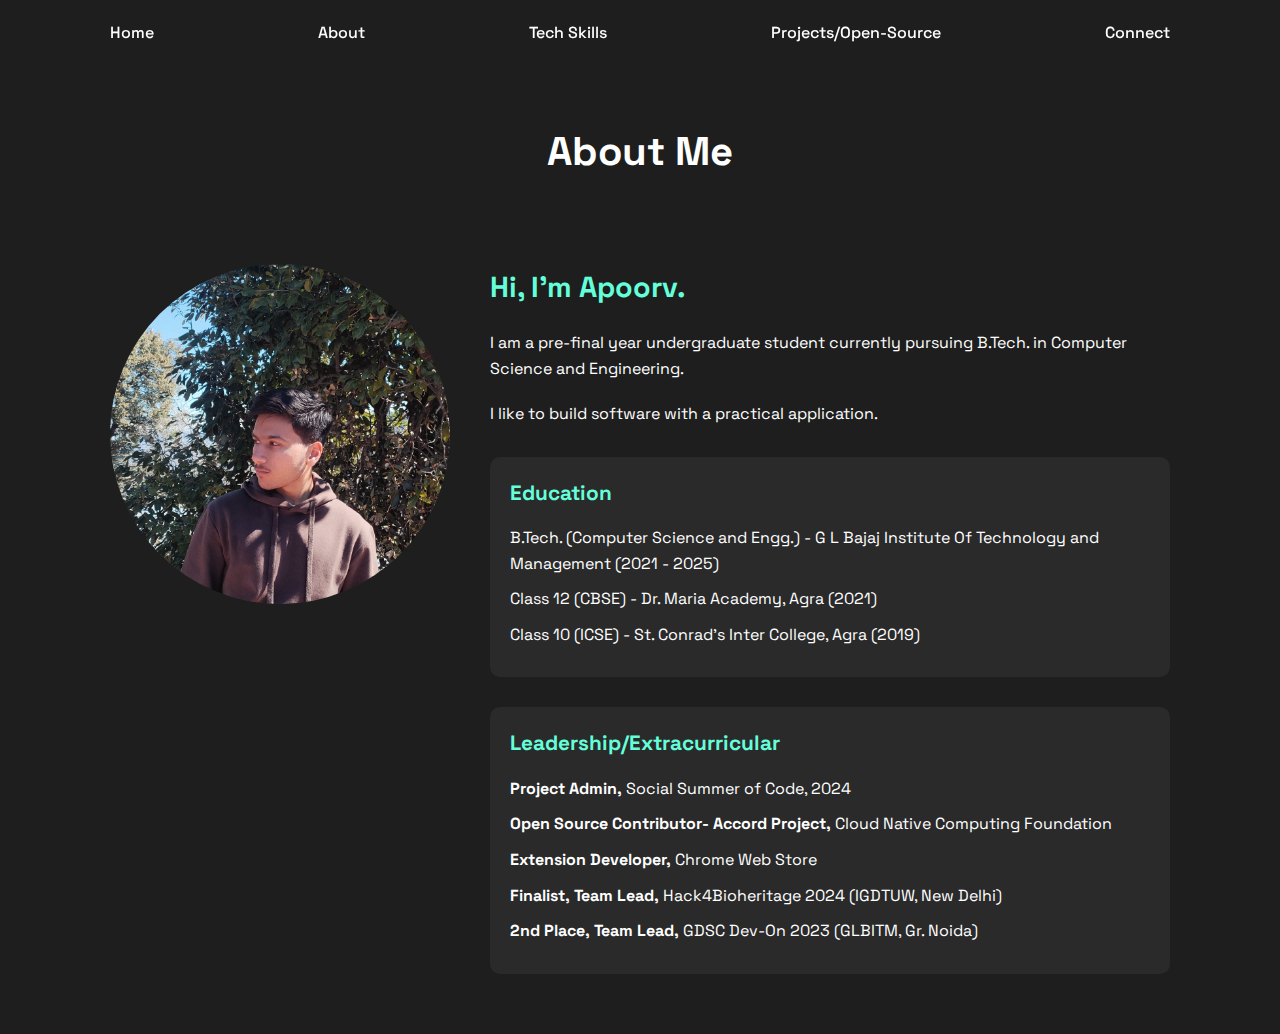
<file: about.html>
<!DOCTYPE html>
<html lang="en">
<head>
    <meta charset="UTF-8">
    <meta name="viewport" content="width=device-width, initial-scale=1.0">
    <title>Apoorv - About</title>
    <link href="https://fonts.googleapis.com/css2?family=Space+Grotesk:wght@300;400;500;600;700&display=swap" rel="stylesheet">
    <style>
        * {
            margin: 0;
            padding: 0;
            box-sizing: border-box;
        }
        
        body {
            font-family: 'Space Grotesk', sans-serif;
            background-color: #1e1e1e;
            color: #ffffff;
            line-height: 1.6;
        }
        
        .container {
            max-width: 1100px;
            margin: 0 auto;
            padding: 0 20px;
        }
        
        nav {
            background-color: rgba(30, 30, 30, 0.8);
            backdrop-filter: blur(10px);
            position: fixed;
            top: 0;
            left: 0;
            right: 0;
            z-index: 1000;
        }
        
        nav ul {
            display: flex;
            justify-content: space-between;
            list-style-type: none;
            padding: 20px 0;
        }
        
        nav ul li a {
            color: #ffffff;
            text-decoration: none;
            font-weight: 500;
            transition: color 0.3s ease;
        }
        
        nav ul li a:hover {
            color: #64ffda;
        }
        
        header {
            padding: 120px 0 60px;
            text-align: center;
        }
        
        h1 {
            font-size: 2.5rem;
            margin-bottom: 20px;
        }
        
        .about-content {
            display: grid;
            grid-template-columns: 1fr 2fr;
            gap: 40px;
            align-items: start;
            padding-bottom: 60px;
        }
        
        .profile-image {
            width: 100%;
            aspect-ratio: 1;
            background-color: #2a2a2a;
            border-radius: 50%;
            display: flex;
            align-items: center;
            justify-content: center;
            font-size: 1.5rem;
            color: #64ffda;
        }
        
        .bio h2 {
            font-size: 1.8rem;
            margin-bottom: 20px;
            color: #64ffda;
        }
        
        .bio p {
            margin-bottom: 20px;
        }
        
        .education, .interests {
            background-color: #2a2a2a;
            border-radius: 10px;
            padding: 20px;
            margin-top: 30px;
        }
        
        .education h3, .interests h3 {
            font-size: 1.3rem;
            margin-bottom: 15px;
            color: #64ffda;
        }
        
        .education ul, .interests ul {
            list-style-type: none;
        }
        
        .education li, .interests li {
            margin-bottom: 10px;
        }
        
        @media (max-width: 768px) {
            .about-content {
                grid-template-columns: 1fr;
            }
            
            .profile-image {
                max-width: 300px;
                margin: 0 auto;
            }
        }
    </style>
</head>
<body>
    <nav>
        <div class="container">
            <ul>
                <li><a href="index.html">Home</a></li>
                <li><a href="about.html">About</a></li>
                <li><a href="skills.html">Tech Skills</a></li>
                <li><a href="projects.html">Projects/Open-Source</a></li>
                <li><a href="connect.html">Connect</a></li>
            </ul>
        </div>
    </nav>

    <header>
        <div class="container">
            <h1>About Me</h1>
        </div>
    </header>

    <main class="container">
        <div class="about-content">
            <div class="profile-image">
                <img src="about-photo.jpg" alt="Profile Image" style="width: 100%; height: auto; border-radius: 50%;">
            </div>
            <div class="bio">
                <h2>Hi, I'm Apoorv.</h2>
                <p>I am a pre-final year undergraduate student currently pursuing B.Tech. in Computer Science and Engineering.</p>
                <p>I like to build software with a practical application.</p>
                
                <div class="education">
                    <h3>Education</h3>
                    <ul>
                        <li>B.Tech. (Computer Science and Engg.) - G L Bajaj Institute Of Technology and Management (2021 - 2025)</li>
                        <li>Class 12 (CBSE) - Dr. Maria Academy, Agra (2021)</li>
                        <li>Class 10 (ICSE) - St. Conrad's Inter College, Agra (2019)</li>
                    </ul>
                </div>
                
                <div class="interests">
                    <h3>Leadership/Extracurricular</h3>
                    <ul>
                        <li><strong>Project Admin,</strong> Social Summer of Code, 2024</li>
                        <li><strong>Open Source Contributor- Accord Project,</strong> Cloud Native Computing Foundation</li>
                        <li><strong>Extension Developer, </strong> Chrome Web Store</li>
                        <li><strong>Finalist, Team Lead, </strong>Hack4Bioheritage 2024 (IGDTUW, New Delhi)</li>
                        <li><strong>2nd Place, Team Lead, </strong>GDSC Dev-On 2023 (GLBITM, Gr. Noida)</li>
                    </ul>
                </div>
            </div>
        </div>
    </main>
</body>
</html>
</file>
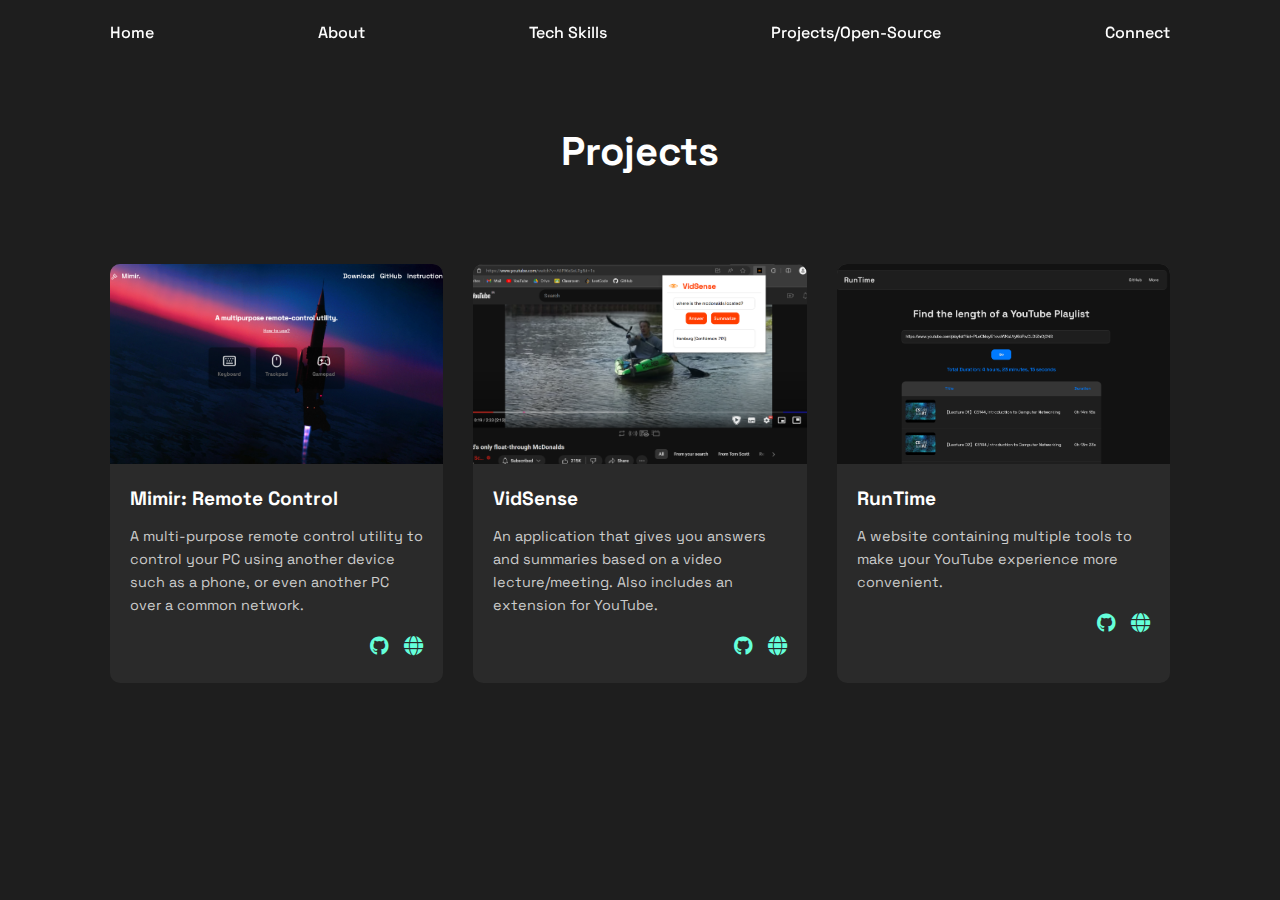
<file: projects.html>
<!DOCTYPE html>
<html lang="en">
<head>
    <meta charset="UTF-8">
    <meta name="viewport" content="width=device-width, initial-scale=1.0">
    <title>Projects</title>
    <link href="https://fonts.googleapis.com/css2?family=Space+Grotesk:wght@300;400;500;600;700&display=swap" rel="stylesheet">
    <link rel="stylesheet" href="https://cdnjs.cloudflare.com/ajax/libs/font-awesome/6.4.0/css/all.min.css">
    <style>
        * {
            margin: 0;
            padding: 0;
            box-sizing: border-box;
        }
        
        body {
            font-family: 'Space Grotesk', sans-serif;
            background-color: #1e1e1e;
            color: #ffffff;
            line-height: 1.6;
        }
        
        .container {
            max-width: 1100px;
            margin: 0 auto;
            padding: 0 20px;
        }
        
        nav {
            background-color: rgba(30, 30, 30, 0.8);
            backdrop-filter: blur(10px);
            position: fixed;
            top: 0;
            left: 0;
            right: 0;
            z-index: 1000;
        }
        
        nav ul {
            display: flex;
            justify-content: space-between;
            list-style-type: none;
            padding: 20px 0;
        }
        
        nav ul li a {
            color: #ffffff;
            text-decoration: none;
            font-weight: 500;
            transition: color 0.3s ease;
        }
        
        nav ul li a:hover {
            color: #64ffda;
        }
        
        header {
            padding: 120px 0 60px;
            text-align: center;
        }
        
        h1 {
            font-size: 2.5rem;
            margin-bottom: 20px;
        }
        
        .projects-grid {
            display: grid;
            grid-template-columns: repeat(auto-fit, minmax(300px, 1fr));
            gap: 30px;
            padding-bottom: 60px;
        }
        
        .project-card {
            background-color: #2a2a2a;
            border-radius: 10px;
            overflow: hidden;
            transition: transform 0.3s ease;
        }
        
        .project-card:hover {
            transform: translateY(-5px);
        }
        
        .project-image {
            width: 100%;
            height: 200px;
            background-color: #3a3a3a;
            background-size: cover;
            background-position: center;
            background-repeat: no-repeat;
        }
        
        .project-info {
            padding: 20px;
        }
        
        .project-title {
            font-size: 1.2rem;
            margin-bottom: 10px;
        }
        
        .project-description {
            font-size: 0.9rem;
            color: #cccccc;
            margin-bottom: 15px;
        }
        
        .project-links {
            display: flex;
            justify-content: flex-end;
        }
        
        .project-link {
            color: #64ffda;
            text-decoration: none;
            font-size: 1.2rem;
            margin-left: 15px;
            transition: color 0.3s ease;
        }
        
        .project-link:hover {
            color: #45e0ba;
        }
    </style>
</head>
<body>
    <nav>
        <div class="container">
            <ul>
                <li><a href="index.html">Home</a></li>
                <li><a href="about.html">About</a></li>
                <li><a href="skills.html">Tech Skills</a></li>
                <li><a href="projects.html">Projects/Open-Source</a></li>
                <li><a href="connect.html">Connect</a></li>
            </ul>
        </div>
    </nav>

    <header>
        <div class="container">
            <h1>Projects</h1>
        </div>
    </header>

    <main class="container">
        <div class="projects-grid">
            <div class="project-card">
                <div class="project-image" style="background-image: url('mimir.png');"></div>
                <div class="project-info">
                    <h3 class="project-title">Mimir: Remote Control</h3>
                    <p class="project-description">A multi-purpose remote control utility to control your PC using another device such as a phone, or even another PC over a common network.</p>
                    <div class="project-links">
                        <a href="https://github.com/apoorvsxna/Mimir" class="project-link"><i class="fab fa-github"></i></a>
                        <a href="https://apoorvsxna.github.io/Mimir/" class="project-link"><i class="fas fa-globe"></i></a>
                    </div>
                </div>
            </div>
            <div class="project-card">
                <div class="project-image" style="background-image: url('vidsense.png');"></div>
                <div class="project-info">
                    <h3 class="project-title">VidSense</h3>
                    <p class="project-description">An application that gives you answers and summaries based on a video lecture/meeting. Also includes an extension for YouTube.</p>
                    <div class="project-links">
                        <a href="https://github.com/apoorvsxna/VidSense---DU-Hacks3.0" class="project-link"><i class="fab fa-github"></i></a>
                        <a href="https://microsoftedge.microsoft.com/addons/detail/vidsense/hpeglfbegkgmblnbimamjfgmnbjpmnam" class="project-link"><i class="fas fa-globe"></i></a>
                    </div>
                </div>
            </div>
            <div class="project-card">
                <div class="project-image" style="background-image: url('runtime.png');"></div>
                <div class="project-info">
                    <h3 class="project-title">RunTime</h3>
                    <p class="project-description">A website containing multiple tools to make your YouTube experience more convenient.</p>
                    <div class="project-links">
                        <a href="https://github.com/apoorvsxna/youtube-playlist-length" class="project-link"><i class="fab fa-github"></i></a>
                        <a href="https://apoorvsxna.github.io/youtube-playlist-length/" class="project-link"><i class="fas fa-globe"></i></a>
                    </div>
                </div>
            </div>
            <!-- Add more project cards as needed -->
        </div>
    </main>
</body>
</html>
</file>
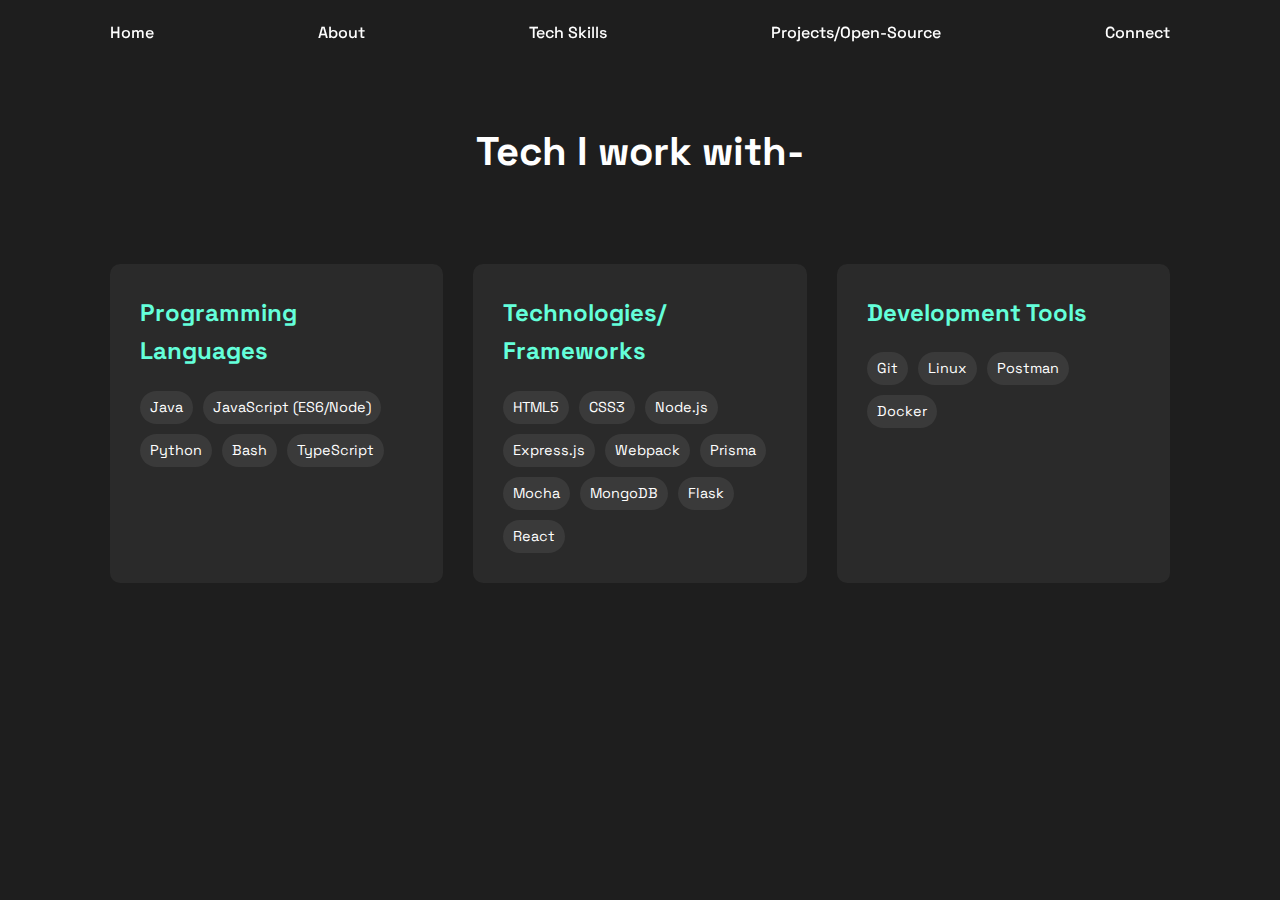
<file: skills.html>
<!DOCTYPE html>
<html lang="en">
<head>
    <meta charset="UTF-8">
    <meta name="viewport" content="width=device-width, initial-scale=1.0">
    <title>Skills</title>
    <link href="https://fonts.googleapis.com/css2?family=Space+Grotesk:wght@300;400;500;600;700&display=swap" rel="stylesheet">
    <style>
        * {
            margin: 0;
            padding: 0;
            box-sizing: border-box;
        }
        
        body {
            font-family: 'Space Grotesk', sans-serif;
            background-color: #1e1e1e;
            color: #ffffff;
            line-height: 1.6;
        }
        
        .container {
            max-width: 1100px;
            margin: 0 auto;
            padding: 0 20px;
        }
        
        nav {
            background-color: rgba(30, 30, 30, 0.8);
            backdrop-filter: blur(10px);
            position: fixed;
            top: 0;
            left: 0;
            right: 0;
            z-index: 1000;
        }
        
        nav ul {
            display: flex;
            justify-content: space-between;
            list-style-type: none;
            padding: 20px 0;
        }
        
        nav ul li a {
            color: #ffffff;
            text-decoration: none;
            font-weight: 500;
            transition: color 0.3s ease;
        }
        
        nav ul li a:hover {
            color: #64ffda;
        }
        
        header {
            padding: 120px 0 60px;
            text-align: center;
        }
        
        h1 {
            font-size: 2.5rem;
            margin-bottom: 20px;
        }
        
        .skills-grid {
            display: grid;
            grid-template-columns: repeat(auto-fit, minmax(300px, 1fr));
            gap: 30px;
            padding-bottom: 60px;
        }
        
        .skill-category {
            background-color: #2a2a2a;
            border-radius: 10px;
            padding: 30px;
            transition: transform 0.3s ease;
        }
        
        .skill-category:hover {
            transform: translateY(-5px);
        }
        
        .skill-category h2 {
            font-size: 1.5rem;
            margin-bottom: 20px;
            color: #64ffda;
        }
        
        .skill-tags {
            display: flex;
            flex-wrap: wrap;
            gap: 10px;
        }
        
        .skill-tag {
            background-color: #3a3a3a;
            color: #ffffff;
            padding: 5px 10px;
            border-radius: 20px;
            font-size: 0.9rem;
            transition: background-color 0.3s ease;
        }
        
        .skill-tag:hover {
            background-color: #64ffda;
            color: #1e1e1e;
        }
    </style>
</head>
<body>
    <nav>
        <div class="container">
            <ul>
                <li><a href="index.html">Home</a></li>
                <li><a href="about.html">About</a></li>
                <li><a href="skills.html">Tech Skills</a></li>
                <li><a href="projects.html">Projects/Open-Source</a></li>
                <li><a href="connect.html">Connect</a></li>
            </ul>
        </div>
    </nav>

    <header>
        <div class="container">
            <h1>Tech I work with-</h1>
        </div>
    </header>

    <main class="container">
        <div class="skills-grid">
            <div class="skill-category">
                <h2>Programming Languages</h2>
                <div class="skill-tags">
                    <span class="skill-tag">Java</span>
                    <span class="skill-tag">JavaScript (ES6/Node)</span>
                    <span class="skill-tag">Python</span>
                    <span class="skill-tag">Bash</span>
                    <span class="skill-tag">TypeScript</span>
                </div>
            </div>
            <div class="skill-category">
                <h2>Technologies/ Frameworks</h2>
                <div class="skill-tags">
                    <span class="skill-tag">HTML5</span>
                    <span class="skill-tag">CSS3</span>
                    <span class="skill-tag">Node.js</span>
                    <span class="skill-tag">Express.js</span>
                    <span class="skill-tag">Webpack</span>
                    <span class="skill-tag">Prisma</span>
                    <span class="skill-tag">Mocha</span>
                    <span class="skill-tag">MongoDB</span>
                    <span class="skill-tag">Flask</span>
                    <span class="skill-tag">React</span>
                </div>
            </div>
            <div class="skill-category">
                <h2>Development Tools</h2>
                <div class="skill-tags">
                    <span class="skill-tag">Git</span>
                    <span class="skill-tag">Linux</span>
                    <span class="skill-tag">Postman</span>
                    <span class="skill-tag">Docker</span>
                </div>
            </div>
        </div>
    </main>
</body>
</html>
</file>
